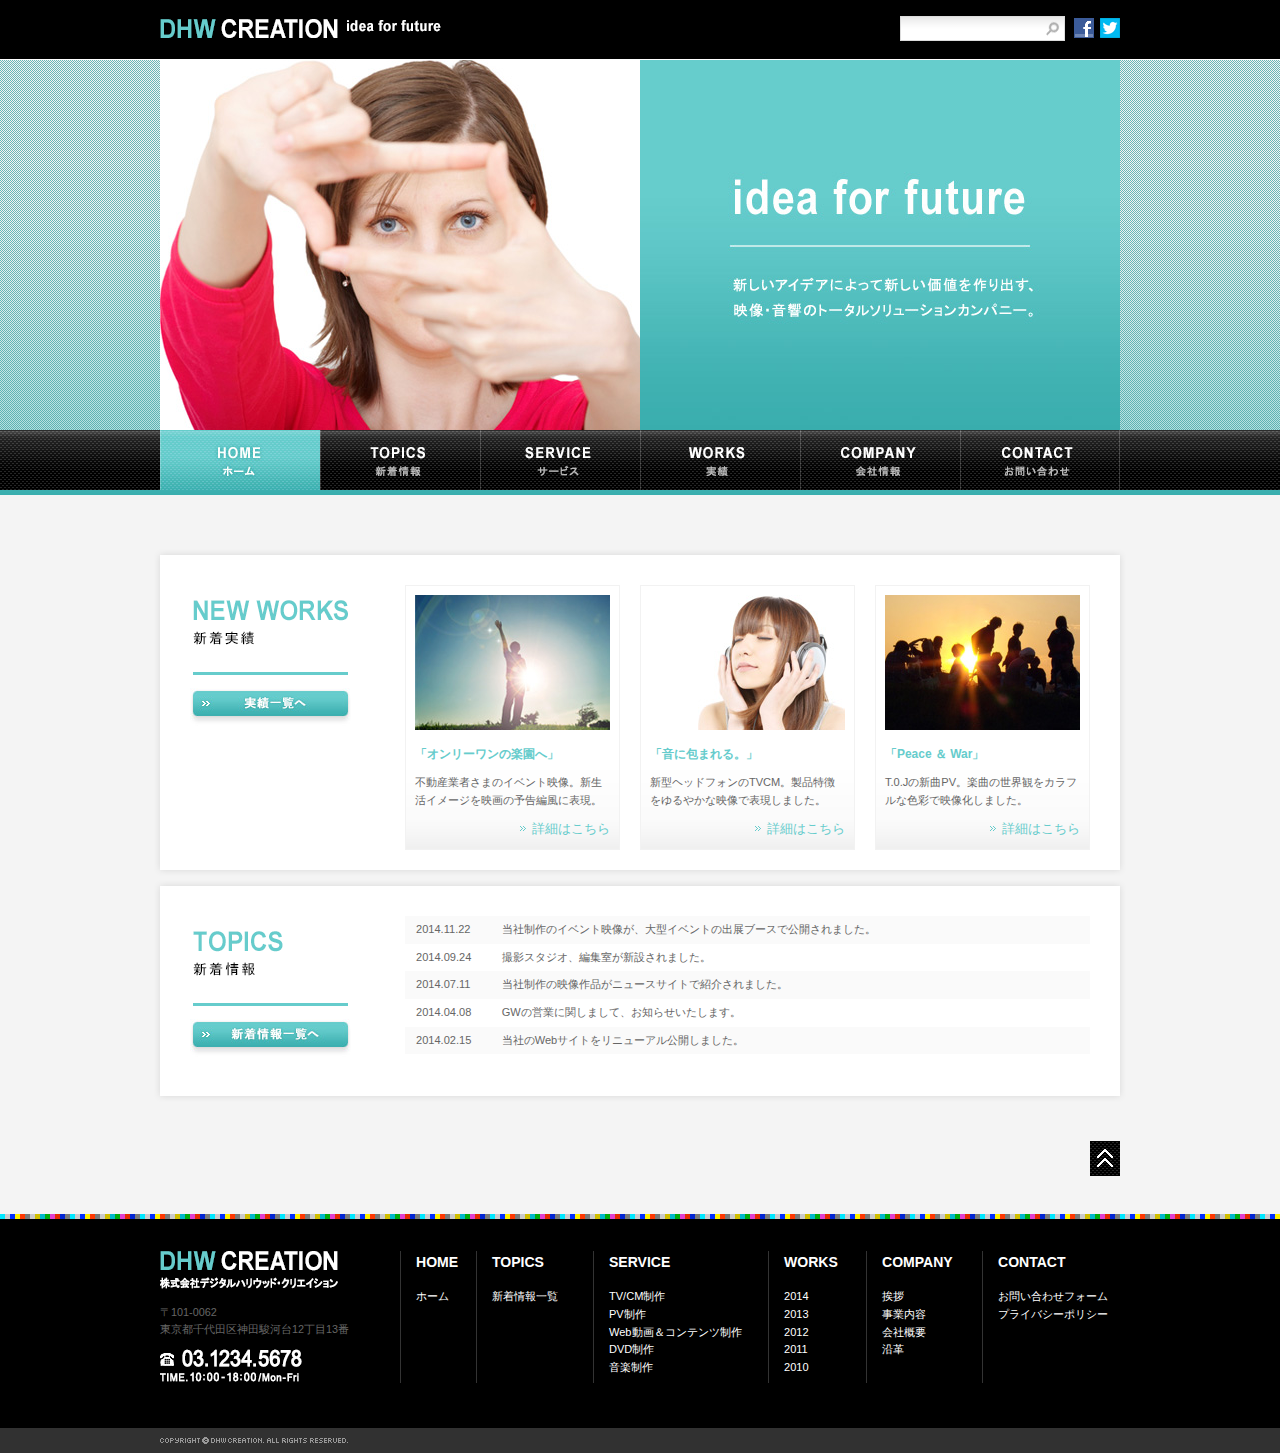
<file: index.html>
<!DOCTYPE html PUBLIC "-//W3C//DTD XHTML 1.0 Transitional//EN" "http://www.w3.org/TR/xhtml1/DTD/xhtml1-transitional.dtd">
<html xmlns="http://www.w3.org/1999/xhtml" xml:lang="ja" lang="ja">

<head>
  <meta http-equiv="content-type" content="text/html; charset=utf-8" />
  <meta http-equiv="content-style-type" content="text/css" />
  <meta name="description" content="" />
  <meta name="keywords" content="" />
  <title>DHW CREATION</title>
  <link rel="stylesheet" type="text/css" href="shared/css/cssreset.css" media="all" />
  <link rel="stylesheet" type="text/css" href="shared/css/cssfonts.css" media="all" />
  <link rel="stylesheet" type="text/css" href="shared/css/default.css" media="all" />
  <link rel="stylesheet" type="text/css" href="css/style.css" media="all" />
</head>

<body>

  <div id="wrapper">
    <div id="containerTop">
      <div id="headerTop">
        <div class="inner">
          <h1 id="siteID"><a href="index.html"><img src="shared/img/imgHeader_siteID.gif" width="281" height="19" alt="DHW CREATION" /></a></h1>
          <div id="otherArea">
            <form id="form1" name="form1" method="post" action="#">
              <input type="text" name="s" id="s" />
              <input type="image" name="searchBtn" id="searchBtn" src="shared/img/btnHeader_search.gif" alt="検索ボタン" />
            </form>
            <ul>
              <li><a href="#"><img src="shared/img/icoHeader_facebook.gif" width="20" height="20" alt="Facebook" /></a></li>
              <li><a href="#"><img src="shared/img/icoHeader_twitter.gif" width="20" height="20" alt="Twitter"/></a></li>
            </ul>
            <!-- //END #otherArea -->
          </div>
          <!-- //END .inner -->
        </div>
        <!-- //END #headerTop -->
      </div>
      <div id="headerBottom">
        <p><img src="img/imgHeader_mainImage.jpg" width="960" height="370" alt="idea for future 新しいアイデアによって新しい価値を作り出す、映像・音響のトータルソリューションカンパニー。" /></p>
        <div id="navWrap">
          <ul id="mainNav">
            <li class="navHome"><a href="index.html"><img src="shared/img/btnHeader_mainNavHome_on.jpg" width="160" height="60" alt="HOME ホーム" /></a></li>
            <li class="navTopics"><a href="#"><img src="shared/img/btnHeader_mainNavTopics.jpg" width="160" height="60" alt="TOPICS 新着情報" /></a></li>
            <li class="navService"><a href="#"><img src="shared/img/btnHeader_mainNavService.jpg" width="160" height="60" alt="SERVICE サービス" /></a></li>
            <li class="navWorks"><a href="#"><img src="shared/img/btnHeader_mainNavWorks.jpg" width="160" height="60" alt="WORKS 実績" /></a></li>
            <li class="navCompany"><a href="#"><img src="shared/img/btnHeader_mainNavCompany.jpg" width="160" height="60" alt="COMPANY 会社情報" /></a></li>
            <li class="navContact"><a href="contact/index.html"><img src="shared/img/btnHeader_mainNavContact.jpg" width="160" height="60" alt="CONTACT お問い合わせ" /></a></li>
            <!-- //END #mainNav -->
          </ul>
          <!-- //END #navWrap -->
        </div>
        <!-- //END #headerBottom -->
      </div>
      <!-- //END #containerTop -->
    </div>

    <hr />

    <div id="content">
      <div id="newWorksArea">
        <div class="titleBox">
          <h2><img src="img/ttlContent_newWorks.png" width="155" height="45" alt="NEW WORKS 新着実績" /></h2>
          <p><a href="#"><img src="img/btnContent_newWorksList.jpg" width="161" height="38" alt="実績一覧へ" /></a></p>
          <!-- //END .titleBox -->
        </div>
        <ul>
          <li>
            <p class="worksImage"><img src="img/imgContent_newWorks01.jpg" width="195" height="135" alt="" /></p>
            <h3>「オンリーワンの楽園へ」</h3>
            <p class="worksDescription">不動産業者さまのイベント映像。新生活イメージを映画の予告編風に表現。</p>
            <p class="worksDetails"><a href="#">詳細はこちら</a></p>
          </li>
          <li>
            <p class="worksImage"><img src="img/imgContent_newWorks02.jpg" width="195" height="135" alt="" /></p>
            <h3>「音に包まれる。」</h3>
            <p class="worksDescription">新型ヘッドフォンのTVCM。製品特徴をゆるやかな映像で表現しました。</p>
            <p class="worksDetails"><a href="#">詳細はこちら</a></p>
          </li>
          <li>
            <p class="worksImage"><img src="img/imgContent_newWorks03.jpg" width="195" height="135" alt="" /></p>
            <h3>「Peace ＆ War」</h3>
            <p class="worksDescription">T.0.Jの新曲PV。楽曲の世界観をカラフルな色彩で映像化しました。</p>
            <p class="worksDetails"><a href="#">詳細はこちら</a></p>
          </li>
        </ul>
        <!-- //END #newWorksArea -->
      </div>
      <div id="topicsArea">
        <div class="titleBox">
          <h2><img src="img/ttlContent_topics.png" width="90" height="45" alt="TOPICS 新着情報" /></h2>
          <p><a href="#"><img src="img/btnContent_topicsList.jpg" width="161" height="38" alt="新着情報一覧へ"/></a></p>
          <!-- //END .titleBox -->
        </div>
        <dl>
          <dt>2014.11.22</dt>
          <dd class="odd">当社制作のイベント映像が、大型イベントの出展ブースで公開されました。</dd>
          <dt>2014.09.24</dt>
          <dd class="even">撮影スタジオ、編集室が新設されました。</dd>
          <dt>2014.07.11</dt>
          <dd class="odd">当社制作の映像作品がニュースサイトで紹介されました。</dd>
          <dt>2014.04.08</dt>
          <dd class="even">GWの営業に関しまして、お知らせいたします。</dd>
          <dt>2014.02.15</dt>
          <dd class="odd">当社のWebサイトをリニューアル公開しました。</dd>
        </dl>
        <!-- //END #topicsArea -->
      </div>
      <p id="pageTop"><a href="#containerTop"><img src="shared/img/btnContent_pageTop.gif" width="30" height="35" alt="ページトップへ" /></a></p>
      <!-- //END #content -->
    </div>

    <hr />

    <div id="containerBottom">
      <div id="footer">
        <div class="title">
          <p id="footerSiteID"><img src="shared/img/imgFooter_siteID.png" width="178" height="38" alt="" /></p>
          <p id="companyAddress">〒101-0062<br /> 東京都千代田区神田駿河台12丁目13番
          </p>
          <p id="companyContact"><img src="shared/img/imgFooter_contact.png" width="142" height="33" alt="" /></p>
          <!-- //END .title -->
        </div>
        <ul id="siteMap">
          <li class="navHome">
            <dl>
              <dt>HOME</dt>
              <dd>
                <ul>
                  <li><a href="index.html">ホーム</a></li>
                </ul>
              </dd>
            </dl>
          </li>
          <li class="navTopics">
            <dl>
              <dt>TOPICS</dt>
              <dd>
                <ul>
                  <li><a href="#">新着情報一覧</a></li>
                </ul>
              </dd>
            </dl>
          </li>
          <li class="navService">
            <dl>
              <dt>SERVICE</dt>
              <dd>
                <ul>
                  <li><a href="#">TV/CM制作</a></li>
                  <li><a href="#">PV制作</a></li>
                  <li><a href="#">Web動画＆コンテンツ制作</a></li>
                  <li><a href="#">DVD制作</a></li>
                  <li><a href="#">音楽制作</a></li>
                </ul>
              </dd>
            </dl>
          </li>
          <li class="navWorks">
            <dl>
              <dt>WORKS</dt>
              <dd>
                <ul>
                  <li><a href="#">2014</a></li>
                  <li><a href="#">2013</a></li>
                  <li><a href="#">2012</a></li>
                  <li><a href="#">2011</a></li>
                  <li><a href="#">2010</a></li>
                </ul>
              </dd>
            </dl>
          </li>
          <li class="navCompany">
            <dl>
              <dt>COMPANY</dt>
              <dd>
                <ul>
                  <li><a href="#">挨拶</a></li>
                  <li><a href="#">事業内容</a></li>
                  <li><a href="#">会社概要</a></li>
                  <li><a href="#">沿革</a></li>
                </ul>
              </dd>
            </dl>
          </li>
          <li class="navContact">
            <dl>
              <dt>CONTACT</dt>
              <dd>
                <ul>
                  <li><a href="contact/index.html#contactArea">お問い合わせフォーム</a></li>
                  <li><a href="#">プライバシーポリシー</a></li>
                </ul>
              </dd>
            </dl>
          </li>
          <!-- //END #siteMap -->
        </ul>
        <!-- //END #footer -->
      </div>
      <div id="copyright">
        <address><img src="shared/img/imgFooter_copyright.gif" width="188" height="7" alt="Copyright DHW CREATION. All Rights Reserved." /></address>
        <!-- //END #copyright -->
      </div>
      <!-- //END #containerBottom -->
    </div>
    <!-- //END #wrapper -->
  </div>

</body>

</html>
</file>
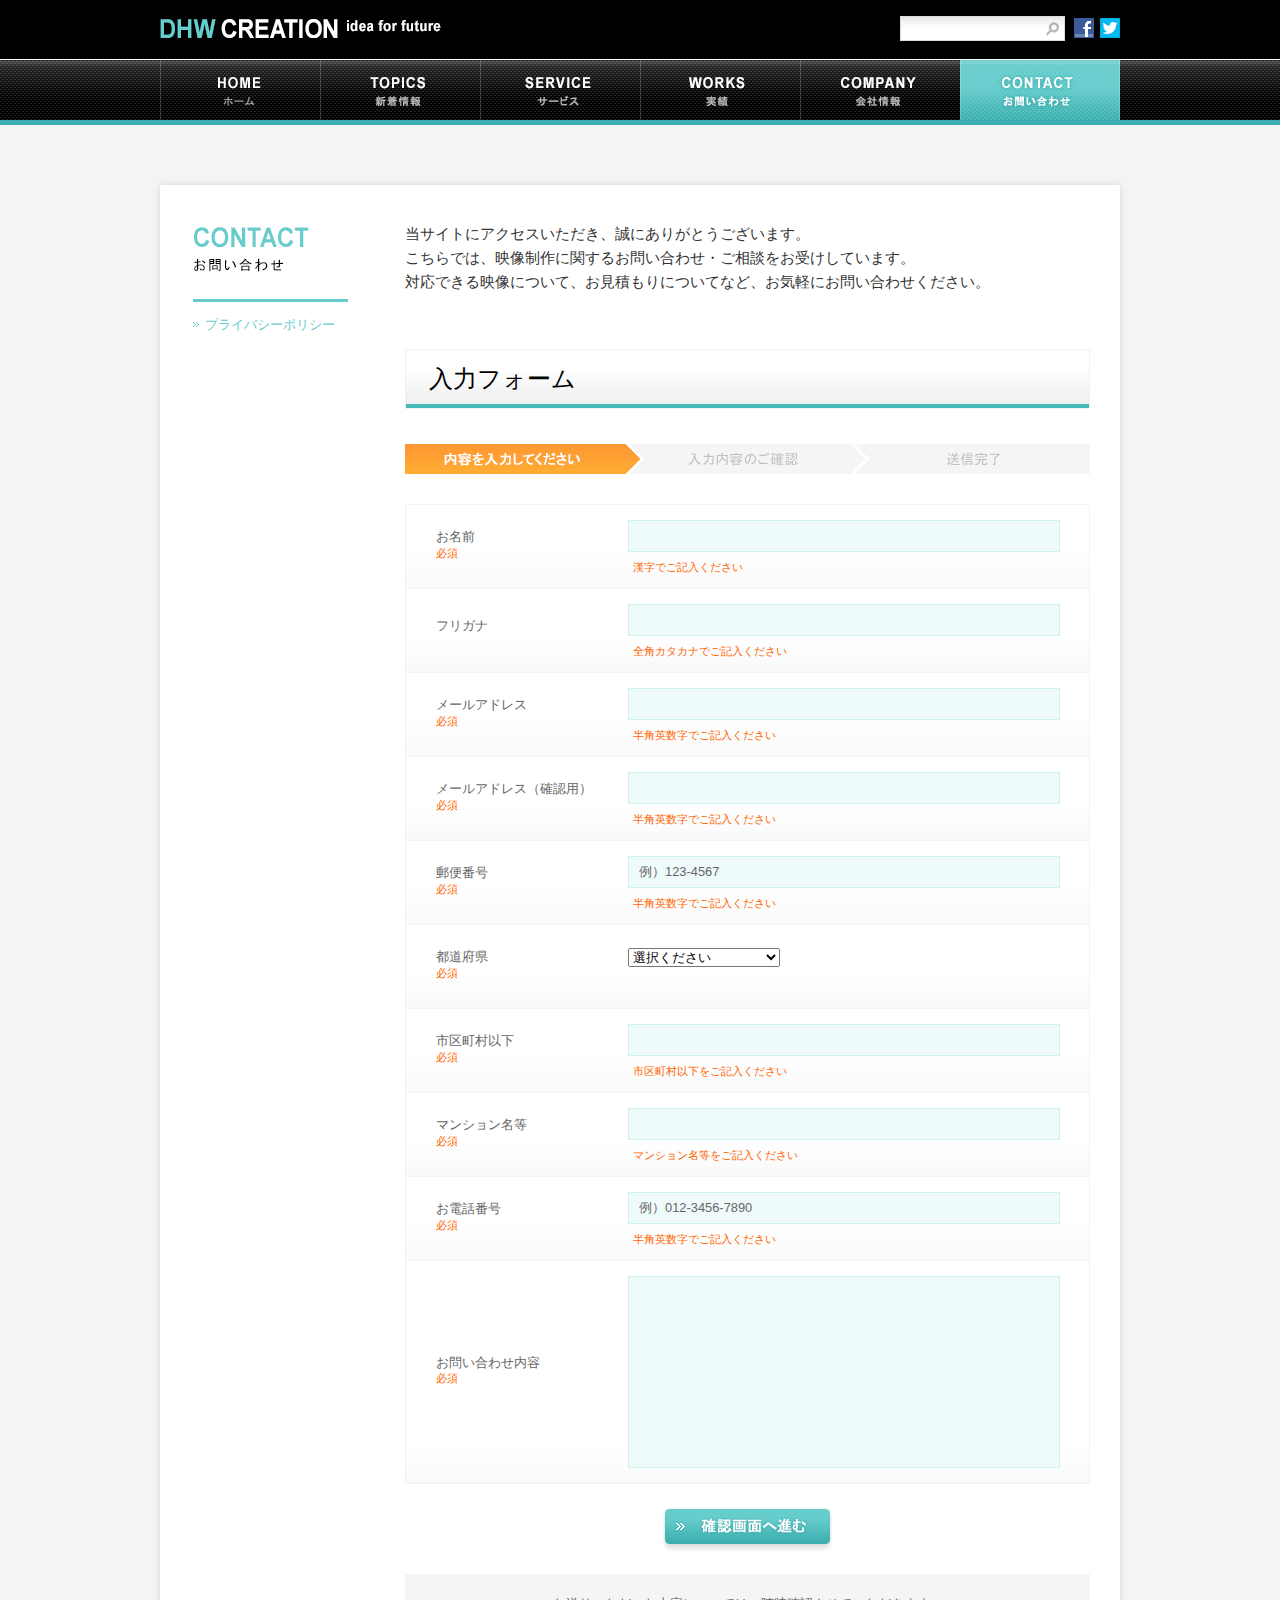
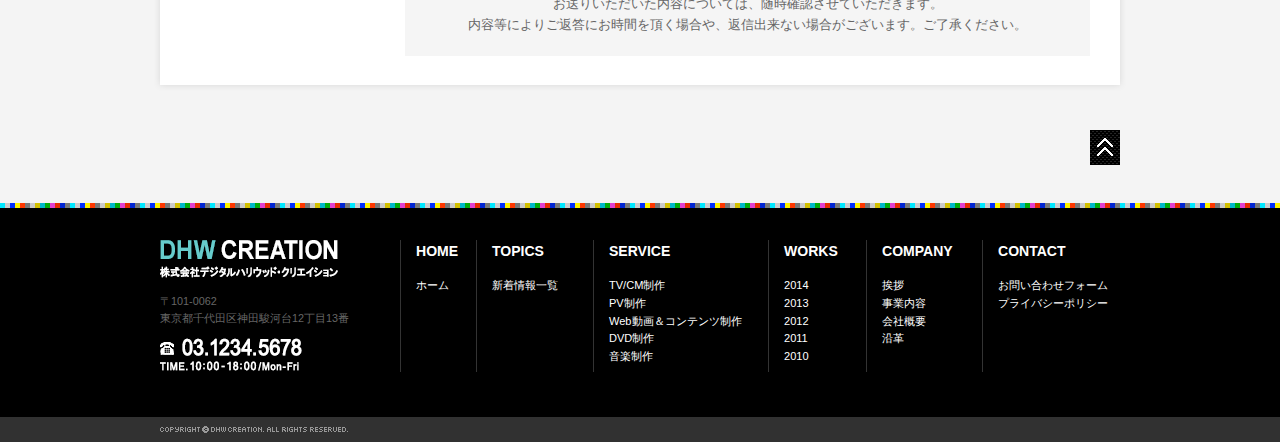
<file: contact/index.html>
<!DOCTYPE html PUBLIC "-//W3C//DTD XHTML 1.0 Transitional//EN" "http://www.w3.org/TR/xhtml1/DTD/xhtml1-transitional.dtd">
<html xmlns="http://www.w3.org/1999/xhtml" xml:lang="ja" lang="ja">

<head>
  <meta http-equiv="content-type" content="text/html; charset=utf-8" />
  <meta http-equiv="content-style-type" content="text/css" />
  <meta name="description" content="" />
  <meta name="keywords" content="" />
  <title>Contact｜DHW CREATION</title>
  <link rel="stylesheet" type="text/css" href="../shared/css/cssreset.css" media="all" />
  <link rel="stylesheet" type="text/css" href="../shared/css/cssfonts.css" media="all" />
  <link rel="stylesheet" type="text/css" href="../shared/css/default.css" media="all" />
  <link rel="stylesheet" type="text/css" href="css/style.css" media="all" />
</head>

<body>

  <div id="wrapper">
    <div id="containerTop">
      <div id="headerTop">
        <div class="inner">
          <h1 id="siteID"><a href="../index.html"><img src="../shared/img/imgHeader_siteID.gif" width="281" height="19" alt="DHW CREATION" /></a></h1>
          <div id="otherArea">
            <form id="form1" name="form1" method="post" action="#">
              <input type="text" name="s" id="s" />
              <input type="image" name="searchBtn" id="searchBtn" src="../shared/img/btnHeader_search.gif" alt="検索ボタン" />
            </form>
            <ul>
              <li><a href="#"><img src="../shared/img/icoHeader_facebook.gif" width="20" height="20" alt="Facebook" /></a></li>
              <li><a href="#"><img src="../shared/img/icoHeader_twitter.gif" width="20" height="20" alt="Twitter"/></a></li>
            </ul>
            <!-- //END #otherArea -->
          </div>
          <!-- //END .inner -->
        </div>
        <!-- //END #headerTop -->
      </div>
      <div id="headerBottom">
        <div id="navWrap">
          <ul id="mainNav">
            <li class="navHome"><a href="../index.html"><img src="../shared/img/btnHeader_mainNavHome.jpg" width="160" height="60" alt="HOME ホーム" /></a></li>
            <li class="navTopics"><a href="#"><img src="../shared/img/btnHeader_mainNavTopics.jpg" width="160" height="60" alt="TOPICS 新着情報" /></a></li>
            <li class="navService"><a href="#"><img src="../shared/img/btnHeader_mainNavService.jpg" width="160" height="60" alt="SERVICE サービス" /></a></li>
            <li class="navWorks"><a href="#"><img src="../shared/img/btnHeader_mainNavWorks.jpg" width="160" height="60" alt="WORKS 実績" /></a></li>
            <li class="navCompany"><a href="#"><img src="../shared/img/btnHeader_mainNavCompany.jpg" width="160" height="60" alt="COMPANY 会社情報" /></a></li>
            <li class="navContact"><a href="index.html"><img src="../shared/img/btnHeader_mainNavContact_on.jpg" width="160" height="60" alt="CONTACT お問い合わせ" /></a></li>
            <!-- //END #mainNav -->
          </ul>
          <!-- //END #navWrap -->
        </div>
        <!-- //END #headerBottom -->
      </div>
      <!-- //END #containerTop -->
    </div>

    <hr />

    <div id="content">
      <div id="contactArea">
        <div class="titleBox">
          <h2><img src="img/ttlContent_contact.png" width="116" height="45" alt="CONTACT お問い合わせ" /></h2>
          <ul>
            <li><a href="#">プライバシーポリシー</a></li>
          </ul>
          <!-- //END .titleBox -->
        </div>
        <div class="cntBox">
          <p id="lead">当サイトにアクセスいただき、誠にありがとうございます。<br /> こちらでは、映像制作に関するお問い合わせ・ご相談をお受けしています。
            <br /> 対応できる映像について、お見積もりについてなど、お気軽にお問い合わせください。
          </p>

          <h3>入力フォーム</h3>

          <p id="flow"><img src="img/bgContent_flow.png" width="685" height="30" alt="内容を入力してください" /></p>

          <form action="#" method="post">
            <table>
              <tr>
                <th><label for="name">お名前<span class="attention">必須</span></label></th>
                <td>
                  <input name="name" type="text" id="name" value="" tabindex="1" />
                  <p class="attention">漢字でご記入ください</p>
                </td>
              </tr>
              <tr>
                <th><label for="kana">フリガナ</label></th>
                <td>
                  <input name="kana" type="text" id="kana" value="" tabindex="2" />
                  <p class="attention">全角カタカナでご記入ください</p>
                </td>
              </tr>
              <tr>
                <th><label for="email">メールアドレス<span class="attention">必須</span></label></th>
                <td>
                  <input name="email" type="text" id="email" value="" tabindex="3" />
                  <p class="attention">半角英数字でご記入ください</p>
                </td>
              </tr>
              <tr>
                <th><label for="emailConfirm">メールアドレス（確認用）<span class="attention">必須</span></label></th>
                <td>
                  <input name="emailConfirm" type="text" id="emailConfirm" value="" tabindex="4" />
                  <p class="attention">半角英数字でご記入ください</p>
                </td>
              </tr>
              <tr>
                <th><label for="zipcode">郵便番号<span class="attention">必須</span></label></th>
                <td>
                  <input name="zipcode" type="text" id="zipcode" value="例）123-4567" tabindex="5" />
                  <p class="attention">半角英数字でご記入ください</p>
                </td>
              </tr>
              <tr>
                <th><label for="prefecture">都道府県<span class="attention">必須</span></label></th>
                <td>
                  <select name="prefecture" id="prefecture" size="1" tabindex="6">
                  <option value="選択ください" selected="selected" disabled="disabled">選択ください</option>
                  <option value="北海道・東北" style="color:#666666;" disabled="disabled">【　北海道・東北　】</option>
                  <option value="北海道">北海道</option>
                  <option value="青森県">青森県</option>
                  <option value="岩手県">岩手県</option>
                  <option value="秋田県">秋田県</option>
                  <option value="宮城県">宮城県</option>
                  <option value="山形県">山形県</option>
                  <option value="福島県">福島県</option>
                  <option value="関東" style="color:#666666;" disabled="disabled">【　関東　】</option>
                  <option value="東京都">東京都</option>
                  <option value="神奈川県">神奈川県</option>
                  <option value="栃木県">栃木県</option>
                  <option value="茨城県">茨城県</option>
                  <option value="群馬県">群馬県</option>
                  <option value="埼玉県">埼玉県</option>
                  <option value="千葉県">千葉県</option>
                  <option value="北陸・甲信越" style="color:#666666;" disabled="disabled">【　北陸・甲信越　】</option>
                  <option value="山梨県">山梨県</option>
                  <option value="長野県">長野県</option>
                  <option value="新潟県">新潟県</option>
                  <option value="富山県">富山県</option>
                  <option value="石川県">石川県</option>
                  <option value="福井県">福井県</option>
                  <option value="東海" style="color:#666666;" disabled="disabled">【　東海　】</option>
                  <option value="静岡県">静岡県</option>
                  <option value="愛知県">愛知県</option>
                  <option value="岐阜県">岐阜県</option>
                  <option value="三重県">三重県</option>
                  <option value="関西" style="color:#666666;" disabled="disabled">【　関西　】</option>
                  <option value="滋賀県">滋賀県</option>
                  <option value="京都府">京都府</option>
                  <option value="大阪府">大阪府</option>
                  <option value="兵庫県">兵庫県</option>
                  <option value="奈良県">奈良県</option>
                  <option value="和歌山県">和歌山県</option>
                  <option value="中国" style="color:#666666;" disabled="disabled">【　中国　】</option>
                  <option value="岡山県">岡山県</option>
                  <option value="鳥取県">鳥取県</option>
                  <option value="島根県">島根県</option>
                  <option value="広島県">広島県</option>
                  <option value="山口県">山口県</option>
                  <option value="四国" style="color:#666666;" disabled="disabled">【　四国　】</option>
                  <option value="徳島県">徳島県</option>
                  <option value="香川県">香川県</option>
                  <option value="愛媛県">愛媛県</option>
                  <option value="高知県">高知県</option>
                  <option value="九州・沖縄" style="color:#666666;" disabled="disabled">【　九州・沖縄　】</option>
                  <option value="福岡県">福岡県</option>
                  <option value="佐賀県">佐賀県</option>
                  <option value="長崎県">長崎県</option>
                  <option value="熊本県">熊本県</option>
                  <option value="大分県">大分県</option>
                  <option value="宮崎県">宮崎県</option>
                  <option value="鹿児島県">鹿児島県</option>
                  <option value="沖縄県">沖縄県</option>
                </select>
                </td>
              </tr>
              <tr>
                <th><label for="address">市区町村以下<span class="attention">必須</span></label></th>
                <td>
                  <input name="address" type="text" id="address" value="" tabindex="7" />
                  <p class="attention">市区町村以下をご記入ください</p>
                </td>
              </tr>
              <tr>
                <th><label for="addressEtc">マンション名等<span class="attention">必須</span></label></th>
                <td>
                  <input name="addressEtc" type="text" id="addressEtc" value="" tabindex="8" />
                  <p class="attention">マンション名等をご記入ください</p>
                </td>
              </tr>
              <tr>
                <th><label for="tel">お電話番号<span class="attention">必須</span></label></th>
                <td>
                  <input name="tel" type="text" id="tel" value="例）012-3456-7890" tabindex="9" />
                  <p class="attention">半角英数字でご記入ください</p>
                </td>
              </tr>
              <tr>
                <th><label for="note">お問い合わせ内容<span class="attention">必須</span></label></th>
                <td>
                  <textarea name="note" id="note" cols="200" rows="10" tabindex="10"></textarea>
                </td>
              </tr>
            </table>
            <div id="btnConfirm"><a href="#"><img src="img/btnContent_Confirm.png" width="171" height="53" alt="確認画面へ進む" /></a></div>
          </form>

          <p id="explanation">お送りいただいた内容については、随時確認させていただきます。<br /> 内容等によりご返答にお時間を頂く場合や、返信出来ない場合がございます。ご了承ください。
          </p>
          <!-- //END .cntBox -->
        </div>
        <!-- //END #contactArea -->
      </div>

      <p id="pageTop"><a href="#containerTop"><img src="../shared/img/btnContent_pageTop.gif" width="30" height="35" alt="ページトップへ" /></a></p>
      <!-- //END #content -->
    </div>

    <hr />

    <div id="containerBottom">
      <div id="footer">
        <div class="title">
          <p id="footerSiteID"><img src="../shared/img/imgFooter_siteID.png" width="178" height="38" alt="" /></p>
          <p id="companyAddress">〒101-0062<br /> 東京都千代田区神田駿河台12丁目13番
          </p>
          <p id="companyContact"><img src="../shared/img/imgFooter_contact.png" width="142" height="33" alt="" /></p>
          <!-- //END .title -->
        </div>
        <ul id="siteMap">
          <li class="navHome">
            <dl>
              <dt>HOME</dt>
              <dd>
                <ul>
                  <li><a href="../index.html">ホーム</a></li>
                </ul>
              </dd>
            </dl>
          </li>
          <li class="navTopics">
            <dl>
              <dt>TOPICS</dt>
              <dd>
                <ul>
                  <li><a href="#">新着情報一覧</a></li>
                </ul>
              </dd>
            </dl>
          </li>
          <li class="navService">
            <dl>
              <dt>SERVICE</dt>
              <dd>
                <ul>
                  <li><a href="#">TV/CM制作</a></li>
                  <li><a href="#">PV制作</a></li>
                  <li><a href="#">Web動画＆コンテンツ制作</a></li>
                  <li><a href="#">DVD制作</a></li>
                  <li><a href="#">音楽制作</a></li>
                </ul>
              </dd>
            </dl>
          </li>
          <li class="navWorks">
            <dl>
              <dt>WORKS</dt>
              <dd>
                <ul>
                  <li><a href="#">2014</a></li>
                  <li><a href="#">2013</a></li>
                  <li><a href="#">2012</a></li>
                  <li><a href="#">2011</a></li>
                  <li><a href="#">2010</a></li>
                </ul>
              </dd>
            </dl>
          </li>
          <li class="navCompany">
            <dl>
              <dt>COMPANY</dt>
              <dd>
                <ul>
                  <li><a href="#">挨拶</a></li>
                  <li><a href="#">事業内容</a></li>
                  <li><a href="#">会社概要</a></li>
                  <li><a href="#">沿革</a></li>
                </ul>
              </dd>
            </dl>
          </li>
          <li class="navContact">
            <dl>
              <dt>CONTACT</dt>
              <dd>
                <ul>
                  <li><a href="index.html#contactArea">お問い合わせフォーム</a></li>
                  <li><a href="#">プライバシーポリシー</a></li>
                </ul>
              </dd>
            </dl>
          </li>
          <!-- //END #siteMap -->
        </ul>
        <!-- //END #footer -->
      </div>
      <div id="copyright">
        <address><img src="../shared/img/imgFooter_copyright.gif" width="188" height="7" alt="Copyright DHW CREATION. All Rights Reserved." /></address>
        <!-- //END #copyright -->
      </div>
      <!-- //END #containerBottom -->
    </div>
    <!-- //END #wrapper -->
  </div>

</body>

</html>
</file>
<file: shared/css/cssfonts.css>
/*
YUI 3.6.0 (build 5521)
Copyright 2012 Yahoo! Inc. All rights reserved.
Licensed under the BSD License.
http://yuilibrary.com/license/
*/
/**
 * Percents could work for IE, but for backCompat purposes, we are using keywords.
 * x-small is for IE6/7 quirks mode.
 */
body {
	font:13px/1.231 arial,helvetica,clean,sans-serif;
	*font-size:small; /* for IE */
	*font:x-small; /* for IE in quirks mode */
}

/**
 * Nudge down to get to 13px equivalent for these form elements
 */ 
select,
input,
button,
textarea {
	font:99% arial,helvetica,clean,sans-serif;
}

/**
 * To help tables remember to inherit
 */
table {
	font-size:inherit;
	font:100%;
}

/**
 * Bump up IE to get to 13px equivalent for these fixed-width elements
 */
pre,
code,
kbd,
samp,
tt {
	font-family:monospace;
	*font-size:108%;
	line-height:100%;
}
/* YUI CSS Detection Stamp */
#yui3-css-stamp.cssfonts { display: none; }
</file>
<file: shared/css/default.css>
@charset "utf-8";
/* CSS Document */

/*
 * 01. Overwrite Style Setting
 * 02. Layout Style Setting
 * 03. #header Style Setting
 * 04. #footer Style Setting
 * 05. #pageTop Style Setting
 * 06. Share Style Setting
 */

/*
 * Overwrite
 */

body{
	background-color:#f4f4f4;
	color:#666;
	font-size:13px;
	line-height:1.6;
}

a{
	color:#666;
	text-decoration:none;
}

a:hover{
	text-decoration:underline;
}

hr{
	display:none;
}


/*
 * Layout
 */

#wrapper{
	width:100%;
	height:100%;
}

#containerTop{
	width:100%;
	height:495px;
	margin-bottom:52px;
}

#headerTop{
	background-color:#000;
	width:100%;
	height:59px;
	border-bottom:1px solid #fff;
}

#headerTop .inner{
	width:960px;
	height:59px;
	margin:0 auto;
	position:relative;
}

#headerBottom{
	background:url(../img/bgHeader_mainImage.png) repeat-x left top;
	width:100%;
	height:435px;
}

#containerBottom{
	background:url(../img/bgFooter_colorful.gif) repeat-x left top #000;
	padding-top:37px;
}

#containerBottom #footer{
	width:960px;
	margin:0 auto;
	position:relative;
}


/*
 * #header Style Setting
 */

#headerTop .inner #siteID{
	position:absolute;
	top:19px;
	left:0;
}

#headerTop .inner #otherArea{
	width:220px;
	position:absolute;
	top:16px;
	right:0;
}

#headerTop .inner #otherArea form{
	float:left;
	position:relative;
}

#headerTop .inner #otherArea form input#s{
	background:url(../img/bgHeader_search.gif) repeat-x left top #fff;
	width:163px;
	height:23px;
	border:1px solid #dcdcdc;
}

#headerTop .inner #otherArea form input#searchBtn{
	position:absolute;
	top:1px;
	right:1px;
}

#headerTop .inner #otherArea ul{
	float:right;
	padding-top:2px;
}

#headerTop .inner #otherArea ul li{
	float:left;
	margin-left:6px;
}

#headerBottom p{
	width:960px;
	margin:0 auto;
}

#headerBottom #navWrap{
	background:url(../img/bgHeader_mainNav.gif) repeat-x left bottom;
	width:100%;
	padding-bottom:5px;
}

#headerBottom #navWrap ul#mainNav{
	width:960px;
	margin:0 auto;
	overflow:hidden;
}

#headerBottom #navWrap ul#mainNav li{
	float:left;
	height:60px;
	overflow:hidden;
}


/*
 * #footer Style Setting
 */

#containerBottom #footer .title{
	position:absolute;
	top:0;
	left:0;
}

#containerBottom #footer .title #footerSiteID{
	margin-bottom:15px;
}

#containerBottom #footer .title #companyAddress{
	margin-bottom:10px;
	font-size:0.833em;
}

#containerBottom ul#siteMap{
	margin-left:240px;
	padding-bottom:45px;
	overflow:hidden;
	color:#fff;
}

#containerBottom ul#siteMap li{
	float:left;
	min-height:132px;
	padding-left:15px;
	border-left:1px solid #333;
}

#containerBottom ul#siteMap li.navHome{ width:60px; }
#containerBottom ul#siteMap li.navTopics{ width:101px; }
#containerBottom ul#siteMap li.navService{ width:159px; }
#containerBottom ul#siteMap li.navWorks{ width:82px; }
#containerBottom ul#siteMap li.navCompany{ width:100px; }
#containerBottom ul#siteMap li.navContact{ width:112px; }

#containerBottom ul#siteMap li dl dt{
	margin-bottom:15px;
	font-size:1.08em;
	font-weight:bold;
}

#containerBottom ul#siteMap li dl dd{
	font-size:0.85em;
}

#containerBottom ul#siteMap li dl dd ul li{
	float:none;
	width:auto;
	min-height:0;
	padding:0;
	border:none;
}

#containerBottom ul#siteMap li dl dd ul li a{
	color:#fff;
}

#containerBottom #copyright{
	background-color:#313131;
	width:100%;
	height:25px;
}

#containerBottom #copyright address{
	width:960px;
	margin:0 auto;
	padding-top:9px;
}


/*
 * #pageTop Style Setting
 */

#pageTop{
	width:960px;
	margin:0 auto 38px;
	text-align:right;
}


/*
 * Share Style Setting
 */

.titleBox{
	width:161px;
	position:absolute;
	top:53px;
	left:38px;
}

.titleBox h2{
	width:155px;
	padding-bottom:27px;
	margin:0 0 13px 3px;
	border-bottom:3px solid #6cc;
}
</file>
<file: css/style.css>
@charset "utf-8";

/* CSS Document */


/*
 * 01. #newWorksArea Style Setting
 * 02. #topicsArea Style Setting
 */


/*
 * #newWorksArea Style Setting
 */

#newWorksArea {
  background: url(../img/bgContent_newworks.png) no-repeat left top;
  width: 976px;
  height: 293px;
  padding-top: 38px;
  margin: 0 auto;
  position: relative;
}

#newWorksArea ul {
  margin-left: 253px;
}

#newWorksArea ul li {
  background: url(../img/bgContent_newWorks.gif) repeat-x left bottom;
  float: left;
  width: 195px;
  padding: 9px;
  margin-right: 20px;
  border: 1px solid #f2f2f2;
}

#newWorksArea ul li p.worksImage {
  margin-bottom: 15px;
}

#newWorksArea ul li h3 {
  margin-bottom: 10px;
  font-size: 0.92em;
  font-weight: bold;
  color: #6cc;
}

#newWorksArea ul li p.worksDescription {
  margin-bottom: 10px;
  font-size: 0.85em;
}

#newWorksArea ul li p.worksDetails {
  text-align: right;
}

#newWorksArea ul li p.worksDetails a {
  background: url(../shared/img/icoShared_arrow.gif) no-repeat left center;
  padding-left: 12px;
  color: #6cc;
}


/*
 * #topicsArea Style Setting
 */

#topicsArea {
  background: url(../img/bgContent_topics.png) no-repeat left top;
  width: 976px;
  height: 188px;
  padding-top: 38px;
  margin: 0 auto 37px;
  position: relative;
}

#topicsArea dl {
  margin-left: 253px;
  padding-right: 38px;
  font-size: 0.85em;
}

#topicsArea dl dt {
  float: left;
  width: 5em;
  padding: 5px 0 5px 1em;
}

#topicsArea dl dd {
  padding: 5px 0 5px 8.75em;
}

#topicsArea dl dd.odd {
  background-color: #fafafa;
}
</file>
<file: contact/css/style.css>
@charset "utf-8";

/* CSS Document */


/*
 * 01. Overwrite Style Setting
 * 02. #contactArea Style Setting
 */


/*
 * Overwrite Style Setting
 */

#containerTop {
  height: 125px;
}

#headerBottom {
  height: 65px;
}


/*
 * #contactArea Style Setting
 */

#contactArea {
  background: url(../img/bgContent_contact.png) no-repeat left top;
  width: 900px;
  height: 1426px;
  margin: 0 auto 37px;
  padding: 45px 38px;
  position: relative;
}

#contactArea .titleBox {
  position: absolute;
  top: 50px;
  left: 38px;
}

#contactArea .titleBox ul {
  padding-left: 3px;
}

#contactArea .titleBox ul li a {
  background: url(../../shared/img/icoShared_arrow.gif) no-repeat left center;
  padding-left: 12px;
  color: #6cc;
}

#contactArea .cntBox {
  margin-left: 215px;
}

#contactArea .cntBox p#lead {
  margin-bottom: 55px;
  font-size: 1.15em;
  color: #333;
}

#contactArea .cntBox h3 {
  background: url(../img/bgContent_title.gif) repeat-x left bottom;
  margin-bottom: 35px;
  padding: 17px 0 17px 23px;
  font-size: 1.85em;
  line-height: 1;
  color: #000;
  border: 1px solid #f2f2f2;
}

#contactArea .cntBox p#flow {
  margin-bottom: 30px;
}

#contactArea .cntBox table {
  width: 100%;
  margin-bottom: 22px;
}

#contactArea .cntBox table tr {
  background: url(../img/bgContent_form.gif) repeat-x left bottom;
}

#contactArea .cntBox table th {
  width: 204px;
  padding: 22px 0 29px 30px;
  border: 1px solid #f2f2f2;
  border-right: none;
}

#contactArea .cntBox table .attention {
  display: block;
  font-size: 0.85em;
  line-height: 1;
  color: #f60;
}

#contactArea .cntBox table td {
  padding: 15px 29px 15px 0;
  border: 1px solid #f2f2f2;
  border-left: none;
  vertical-align: top;
}

#contactArea .cntBox table td input, #contactArea .cntBox table td textarea {
  background-color: #effafa;
  width: 420px;
  padding-left: 10px;
  border: 1px solid #d1f0f0;
}

#contactArea .cntBox table td input {
  height: 30px;
  color: #666;
  line-height: 30px;
}

#contactArea .cntBox table td select {
  margin-top: 8px;
}

#contactArea .cntBox table td textarea {
  height: 180px;
  color: #666;
  padding-top: 10px;
  resize: none;
}

#contactArea .cntBox table td p.attention {
  padding: 10px 0 0 5px;
}

#contactArea .cntBox #btnConfirm {
  margin-bottom: 15px;
  text-align: center;
}

#contactArea .cntBox #explanation {
  background-color: #f5f5f5;
  padding: 20px 0;
  text-align: center;
}
</file>
<file: shared/css/cssreset.css>
/*
YUI 3.6.0 (build 5521)
Copyright 2012 Yahoo! Inc. All rights reserved.
Licensed under the BSD License.
http://yuilibrary.com/license/
*/
/*
	TODO will need to remove settings on HTML since we can't namespace it.
	TODO with the prefix, should I group by selector or property for weight savings?
*/
html{
	color:#000;
	background:#FFF;
}
/*
	TODO remove settings on BODY since we can't namespace it.
*/
/*
	TODO test putting a class on HEAD.
		- Fails on FF. 
*/
body,
div,
dl,
dt,
dd,
ul,
ol,
li,
h1,
h2,
h3,
h4,
h5,
h6,
pre,
code,
form,
fieldset,
legend,
input,
textarea,
p,
blockquote,
th,
td {
	margin:0;
	padding:0;
}
table {
	border-collapse:collapse;
	border-spacing:0;
}
fieldset,
img {
	border:0;
}
/*
	TODO think about hanlding inheritence differently, maybe letting IE6 fail a bit...
*/
address,
caption,
cite,
code,
dfn,
em,
strong,
th,
var {
	font-style:normal;
	font-weight:normal;
}

ol,
ul {
	list-style:none;
}

caption,
th {
	text-align:left;
}
h1,
h2,
h3,
h4,
h5,
h6 {
	font-size:100%;
	font-weight:normal;
}
q:before,
q:after {
	content:'';
}
abbr,
acronym {
	border:0;
	font-variant:normal;
}
/* to preserve line-height and selector appearance */
sup {
	vertical-align:text-top;
}
sub {
	vertical-align:text-bottom;
}
input,
textarea,
select {
	font-family:inherit;
	font-size:inherit;
	font-weight:inherit;
}
/*to enable resizing for IE*/
input,
textarea,
select {
	*font-size:100%;
}
/*because legend doesn't inherit in IE */
legend {
	color:#000;
}
/* YUI CSS Detection Stamp */
#yui3-css-stamp.cssreset { display: none; }
</file>
